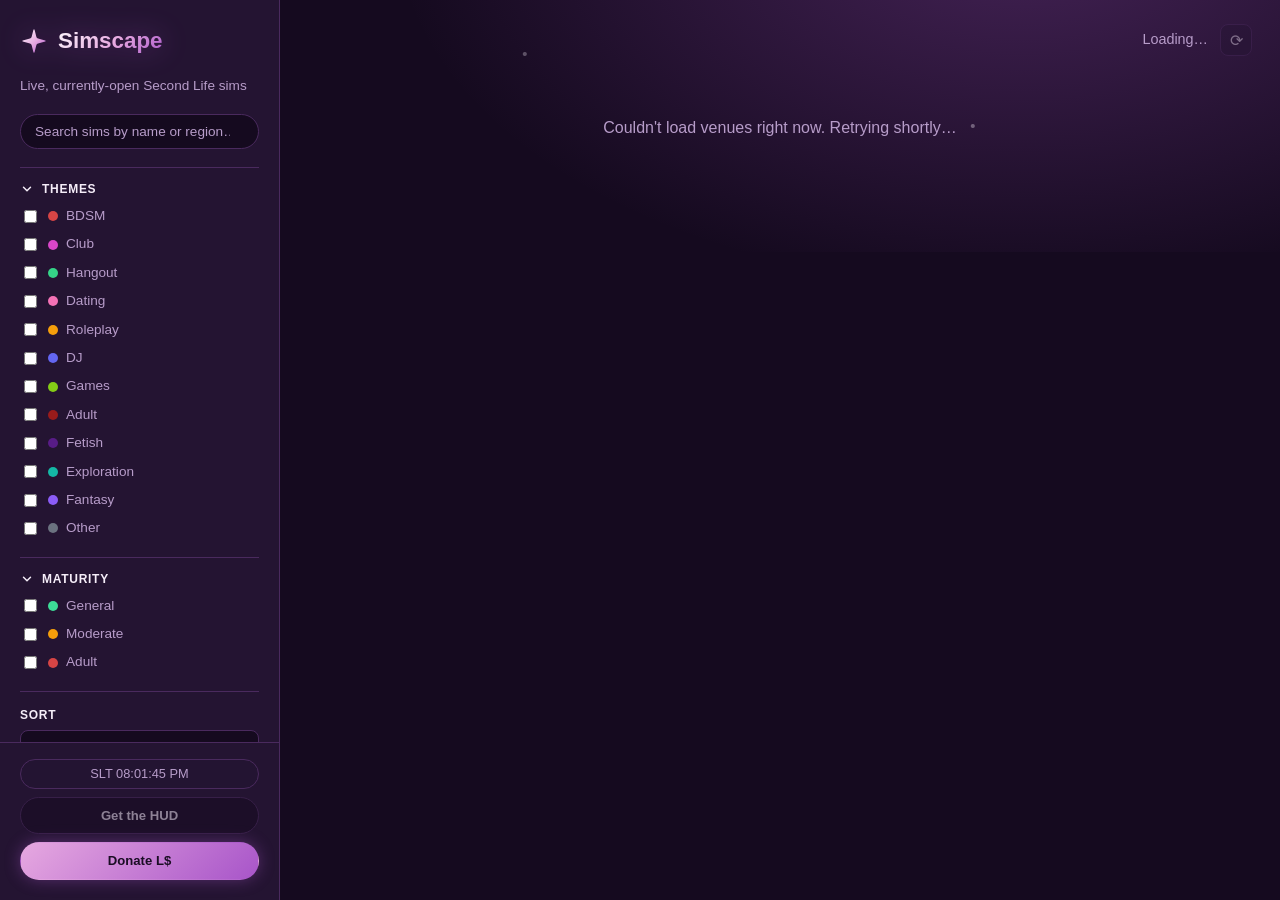
<file: docs/index.html>
<!doctype html>
<html lang="en">
<head>
  <meta charset="utf-8">
  <meta name="viewport" content="width=device-width, initial-scale=1">
  <title>Simscape — Live Second Life Sims</title>
  <link rel="icon" type="image/svg+xml" href="assets/favicon.svg">
  <link rel="stylesheet" href="styles.css">
</head>
<body>
  <div class="app-shell">
    <aside class="sidebar">
      <div class="sidebar-scroll">
        <a class="brand" href="./">
          <img src="assets/logo.svg" alt="" class="brand-mark">
          <span>Simscape</span>
        </a>
        <p class="tagline">Live, currently-open Second Life sims</p>

        <input type="search" id="search-input" class="search-input"
               placeholder="Search sims by name or region…" aria-label="Search sims">

        <div class="filter-group">
          <button type="button" class="filter-group-toggle" aria-expanded="true" data-target="themes-filter-list">
            <svg class="chevron-icon" width="14" height="14" viewBox="0 0 24 24" fill="none"
                 stroke="currentColor" stroke-width="2.5" stroke-linecap="round" stroke-linejoin="round" aria-hidden="true">
              <polyline points="6 9 12 15 18 9"></polyline>
            </svg>
            <span>Themes</span>
          </button>
          <div class="filter-group-list" id="themes-filter-list" role="group" aria-label="Filter by theme">
            <!-- checkboxes injected by app.js from THEMES, kept in sync with lsl/shared_reference/themes.md -->
          </div>
        </div>

        <div class="filter-group">
          <button type="button" class="filter-group-toggle" aria-expanded="true" data-target="maturity-filter-list">
            <svg class="chevron-icon" width="14" height="14" viewBox="0 0 24 24" fill="none"
                 stroke="currentColor" stroke-width="2.5" stroke-linecap="round" stroke-linejoin="round" aria-hidden="true">
              <polyline points="6 9 12 15 18 9"></polyline>
            </svg>
            <span>Maturity</span>
          </button>
          <div class="filter-group-list" id="maturity-filter-list" role="group" aria-label="Filter by maturity rating">
            <!-- checkboxes injected by app.js from MATURITIES -->
          </div>
        </div>

        <label class="sort-field">
          <span class="sort-label">Sort</span>
          <select id="sort-select" class="sort-select">
            <option value="population_desc">Population (high–low)</option>
            <option value="population_asc">Population (low–high)</option>
            <option value="name_asc">Name (A–Z)</option>
            <option value="theme_asc">Theme (A–Z)</option>
          </select>
        </label>
      </div>

      <div class="sidebar-footer">
        <span class="slt-clock" id="slt-clock" title="Second Life Time (Pacific)"></span>
        <a id="hud-btn" class="sidebar-link" target="_blank" rel="noopener">Get the HUD</a>
        <a class="sidebar-link sidebar-link-accent" target="_blank" rel="noopener"
           href="https://my.secondlife.com/raypetal#about_tab">Donate L$</a>
      </div>
    </aside>

    <main class="main-content">
      <div class="main-topbar">
        <span id="venue-count">Loading…</span>
        <button id="refresh-btn" class="refresh-btn" type="button" title="Refresh now">⟳</button>
      </div>

      <p id="status-message" class="status-message" hidden></p>

      <section id="venue-grid" class="venue-grid" aria-live="polite" hidden></section>

      <nav class="pagination" id="pagination" aria-label="Pagination" hidden>
        <button id="page-prev" class="page-btn" type="button">← Prev</button>
        <span id="page-indicator" class="page-indicator"></span>
        <button id="page-next" class="page-btn" type="button">Next →</button>
      </nav>
    </main>
  </div>

  <template id="venue-card-template">
    <article class="venue-card">
      <div class="venue-photo-wrap">
        <img class="venue-photo" alt="" loading="lazy" hidden>
        <span class="maturity-badge"></span>
      </div>
      <div class="venue-card-top">
        <h2 class="venue-name"></h2>
        <div class="theme-badges"></div>
      </div>
      <div class="venue-card-bottom">
        <span class="population" title="Current population">
          <span class="population-dot" aria-hidden="true"></span>
          <span class="population-count"></span>
        </span>
        <span class="region-name"></span>
      </div>
      <div class="venue-card-actions">
        <a class="teleport-link" target="_blank" rel="noopener">Open SLURL ↗</a>
        <button class="report-link" type="button">
          <svg class="report-icon" width="12" height="12" viewBox="0 0 24 24" fill="none"
               stroke="currentColor" stroke-width="2.5" stroke-linecap="round" stroke-linejoin="round" aria-hidden="true">
            <circle cx="12" cy="12" r="10"></circle>
            <line x1="12" y1="8" x2="12" y2="12"></line>
            <line x1="12" y1="16" x2="12.01" y2="16"></line>
          </svg>
          Report
        </button>
      </div>
    </article>
  </template>

  <dialog id="report-dialog" class="report-dialog">
    <form id="report-form" method="dialog" class="admin-form">
      <h2>Report <span id="report-venue-name"></span></h2>
      <div id="report-fields">
        <label>Reason
          <select id="report-reason" required>
            <option value="Misleading theme/info">Misleading theme/info</option>
            <option value="Inactive/Not actually open">Inactive/Not actually open</option>
            <option value="Inappropriate content">Inappropriate content</option>
            <option value="Spam/Fake listing">Spam/Fake listing</option>
            <option value="Other">Other</option>
          </select>
        </label>
        <label>Details <span class="admin-optional">(optional)</span>
          <textarea id="report-details" maxlength="500" rows="3"></textarea>
        </label>
        <label>Your name <span class="admin-optional">(optional)</span>
          <input type="text" id="report-reporter-name" maxlength="64">
        </label>
      </div>
      <p id="report-error" class="admin-error" hidden></p>
      <p id="report-success" class="admin-hint" hidden>Thanks — this report has been sent to the admins.</p>
      <div id="report-actions" class="report-dialog-actions">
        <button type="button" id="report-cancel-btn" class="btn">Cancel</button>
        <button type="submit" id="report-submit-btn" class="btn btn-accent">Submit Report</button>
      </div>
    </form>
  </dialog>

  <dialog id="venue-detail-dialog" class="venue-detail-dialog">
    <button type="button" id="vd-close-btn" class="venue-detail-close" aria-label="Close">✕</button>
    <div class="venue-detail-photo-wrap" id="vd-photo-wrap">
      <img class="venue-detail-photo" id="vd-photo" alt="" hidden>
      <span class="maturity-badge" id="vd-maturity-badge"></span>
    </div>
    <div class="venue-detail-body">
      <div class="venue-detail-top">
        <h2 id="vd-name"></h2>
        <div class="theme-badges" id="vd-themes"></div>
      </div>
      <dl class="venue-detail-list">
        <div class="venue-detail-row"><dt>Population</dt><dd id="vd-population"></dd></div>
        <div class="venue-detail-row"><dt>Region</dt><dd id="vd-region"></dd></div>
        <div class="venue-detail-row"><dt>Maturity</dt><dd id="vd-maturity"></dd></div>
        <div class="venue-detail-row"><dt>Published</dt><dd id="vd-published"></dd></div>
        <div class="venue-detail-row"><dt>Closes</dt><dd id="vd-expires"></dd></div>
      </dl>
      <a id="vd-teleport-link" class="btn btn-accent venue-detail-teleport" target="_blank" rel="noopener">Open SLURL ↗</a>
    </div>
  </dialog>

  <script src="config.js"></script>
  <script src="app.js"></script>
</body>
</html>
</file>
<file: docs/styles.css>
/* Palette sampled from the Ray's Den store branding
   (Store Images/rays_den_store_banner.png, StoreFront.png) — deep purple/near-black
   base, magenta-purple accent, pink-white gradient for the wordmark. */
:root {
  --bg: #150a1f;
  --bg-elevated: #241432;
  --bg-elevated-2: #2e1a40;
  --border: #4a2a5e;
  --text: #f5edf8;
  --text-muted: #b79cc9;
  --accent: #a855c9;
  --accent-pink: #e6a8e0;
  --on-accent: #1a0d24;
  --good: #3ddc97;
  /* Own token, not the BDSM theme color reused by coincidence — error/report
     styling shouldn't shift if that theme's color is ever retuned, or vice versa. */
  --danger: #ef4444;

  --theme-bdsm: #d64545;
  --theme-club: #d946c9;
  --theme-hangout: #35d488;
  --theme-dating: #f472b6;
  --theme-roleplay: #f59e0b;
  --theme-dj: #6366f1;
  --theme-games: #84cc16;
  --theme-adult: #991b1b;
  --theme-fetish: #581c87;
  --theme-exploration: #14b8a6;
  --theme-fantasy: #8b5cf6;
  --theme-other: #6b7280;
  --theme-fallback: #a996b8;

  --maturity-general: #3ddc97;
  --maturity-moderate: #f59e0b;
  --maturity-adult: #d64545;

  --sidebar-width: 280px;
}

* { box-sizing: border-box; }

/* Themed scrollbars everywhere a scrollbar can appear — the sidebar's own
   vertical overflow (left), the page/main-content scroll (right), and the
   category rows' horizontal scroll all pick this up from one place. Firefox's
   scrollbar-color/-width are inherited, so setting them once on :root cascades;
   Webkit's ::-webkit-scrollbar pseudo-element needs the universal selector
   since it doesn't inherit the same way. */
:root {
  scrollbar-width: thin;
  scrollbar-color: var(--border) var(--bg);
}

*::-webkit-scrollbar { width: 10px; height: 10px; }
*::-webkit-scrollbar-track { background: var(--bg); }
*::-webkit-scrollbar-thumb {
  background: var(--border);
  border-radius: 999px;
  border: 2px solid var(--bg);
  background-clip: padding-box;
}
*::-webkit-scrollbar-thumb:hover { background: var(--accent); }

body {
  margin: 0;
  background: var(--bg);
  color: var(--text);
  font-family: -apple-system, BlinkMacSystemFont, "Segoe UI", Roboto, Helvetica, Arial, sans-serif;
  line-height: 1.5;
  -webkit-font-smoothing: antialiased;
  -moz-osx-font-smoothing: grayscale;
}

/* One consistent, on-brand focus ring for every interactive element, replacing
   the browser's default (usually a blue outline that clashes with this palette
   and is easy to miss against a dark background). :focus-visible skips it for
   mouse clicks and only shows it for keyboard/assistive-tech navigation. */
a:focus-visible,
button:focus-visible,
input:focus-visible,
select:focus-visible,
textarea:focus-visible {
  outline: 2px solid var(--accent-pink);
  outline-offset: 2px;
}

/* ---- App shell: fixed left sidebar + scrolling main content ------------- */

.app-shell {
  display: flex;
  align-items: flex-start;
  min-height: 100vh;
}

.sidebar {
  flex: 0 0 var(--sidebar-width);
  width: var(--sidebar-width);
  position: sticky;
  top: 0;
  height: 100vh;
  display: flex;
  flex-direction: column;
  background: var(--bg-elevated);
  border-right: 1px solid var(--border);
  overflow: hidden;
}

.sidebar-scroll {
  /* flex + min-height: 0 — without this a flex child defaults to min-height:auto
     and grows to fit ALL its content instead of being constrained to the space
     above .sidebar-footer, so overflowing content would get silently clipped by
     .sidebar's overflow:hidden instead of becoming scrollable here. */
  flex: 1 1 0%;
  min-height: 0;
  overflow-y: auto;
  padding: 24px 20px 16px;
  display: flex;
  flex-direction: column;
  gap: 18px;
}

.main-content {
  flex: 1;
  min-width: 0;
  padding: 24px 28px 56px;
  /* Small star-like dots + two soft accent glows, same technique the old
     site-header used — background-attachment: fixed keeps them pinned to the
     viewport as an ambient backdrop instead of scrolling away with the content. */
  background:
    radial-gradient(circle at 8% 10%, rgba(245,237,248,0.4) 0 2px, transparent 3px),
    radial-gradient(circle at 24% 32%, rgba(230,168,224,0.32) 0 1.5px, transparent 2.5px),
    radial-gradient(circle at 41% 6%, rgba(245,237,248,0.3) 0 1.5px, transparent 2.5px),
    radial-gradient(circle at 58% 48%, rgba(230,168,224,0.3) 0 2px, transparent 3px),
    radial-gradient(circle at 76% 14%, rgba(245,237,248,0.35) 0 1.5px, transparent 2.5px),
    radial-gradient(circle at 90% 60%, rgba(230,168,224,0.28) 0 1.5px, transparent 2.5px),
    radial-gradient(circle at 14% 78%, rgba(245,237,248,0.25) 0 1.5px, transparent 2.5px),
    radial-gradient(circle at 67% 85%, rgba(230,168,224,0.25) 0 2px, transparent 3px),
    radial-gradient(circle at 95% 92%, rgba(245,237,248,0.22) 0 1.5px, transparent 2.5px),
    radial-gradient(ellipse 900px 520px at 80% -8%, rgba(168,85,201,0.32), transparent 70%),
    radial-gradient(ellipse 760px 460px at 5% 105%, rgba(168,85,201,0.22), transparent 70%),
    var(--bg);
  background-attachment: fixed;
}

.main-topbar {
  display: flex;
  align-items: center;
  justify-content: flex-end;
  gap: 12px;
  color: var(--text-muted);
  font-size: 0.9rem;
  margin-bottom: 20px;
}

@media (max-width: 860px) {
  .app-shell { flex-direction: column; }

  .sidebar {
    position: static;
    width: 100%;
    height: auto;
    border-right: none;
    border-bottom: 1px solid var(--border);
  }

  .sidebar-scroll { overflow-y: visible; }

  .main-content { padding: 20px 16px 48px; }
}

.brand {
  display: flex;
  align-items: center;
  gap: 10px;
  font-size: 1.4rem;
  font-weight: 800;
  text-decoration: none;
  filter: drop-shadow(0 0 14px rgba(168,85,201,0.45));
}

.brand span {
  background: linear-gradient(135deg, #fdfcfd, var(--accent-pink) 55%, var(--accent));
  -webkit-background-clip: text;
  background-clip: text;
  color: transparent;
}

.brand-mark { width: 28px; height: 28px; }

.tagline {
  margin: 0;
  color: var(--text-muted);
  font-size: 0.85rem;
}

.slt-clock {
  font-variant-numeric: tabular-nums;
  font-size: 0.8rem;
  color: var(--text-muted);
  border: 1px solid var(--border);
  border-radius: 999px;
  padding: 4px 12px;
  background: rgba(36, 20, 50, 0.6);
  text-align: center;
}

/* ---- Sidebar: search, filter groups, sort -------------------------------- */

.search-input {
  width: 100%;
  background: var(--bg);
  border: 1px solid var(--border);
  border-radius: 999px;
  padding: 9px 14px;
  color: var(--text);
  font-size: 0.85rem;
  font-family: inherit;
  transition: border-color 0.15s ease;
}

.search-input::placeholder { color: var(--text-muted); }

.search-input:hover { border-color: var(--accent); }

.filter-group {
  border-top: 1px solid var(--border);
  padding-top: 14px;
}

.filter-group-toggle {
  display: flex;
  align-items: center;
  gap: 8px;
  width: 100%;
  background: none;
  border: none;
  color: var(--text);
  font-size: 0.75rem;
  font-weight: 700;
  text-transform: uppercase;
  letter-spacing: 0.06em;
  cursor: pointer;
  padding: 0 0 10px;
}

.chevron-icon {
  flex-shrink: 0;
  transition: transform 0.15s ease;
}

.filter-group-toggle.is-collapsed .chevron-icon { transform: rotate(-90deg); }

.filter-group-list {
  display: flex;
  flex-direction: column;
  gap: 8px;
}

.filter-group-list.is-collapsed { display: none; }

.filter-checkbox {
  display: flex;
  align-items: center;
  gap: 8px;
  font-size: 0.85rem;
  color: var(--text-muted);
  cursor: pointer;
}

.filter-checkbox:hover { color: var(--text); }

.filter-checkbox input {
  accent-color: var(--accent);
  cursor: pointer;
}

.filter-checkbox-swatch {
  width: 10px;
  height: 10px;
  border-radius: 50%;
  flex-shrink: 0;
  background: var(--theme-fallback);
}

.filter-checkbox-swatch[data-theme="BDSM"] { background: var(--theme-bdsm); }
.filter-checkbox-swatch[data-theme="Club"] { background: var(--theme-club); }
.filter-checkbox-swatch[data-theme="Hangout"] { background: var(--theme-hangout); }
.filter-checkbox-swatch[data-theme="Dating"] { background: var(--theme-dating); }
.filter-checkbox-swatch[data-theme="Roleplay"] { background: var(--theme-roleplay); }
.filter-checkbox-swatch[data-theme="DJ"] { background: var(--theme-dj); }
.filter-checkbox-swatch[data-theme="Games"] { background: var(--theme-games); }
.filter-checkbox-swatch[data-theme="Adult"] { background: var(--theme-adult); }
.filter-checkbox-swatch[data-theme="Fetish"] { background: var(--theme-fetish); }
.filter-checkbox-swatch[data-theme="Exploration"] { background: var(--theme-exploration); }
.filter-checkbox-swatch[data-theme="Fantasy"] { background: var(--theme-fantasy); }
.filter-checkbox-swatch[data-theme="Other"] { background: var(--theme-other); }

.filter-checkbox-swatch[data-maturity="General"] { background: var(--maturity-general); }
.filter-checkbox-swatch[data-maturity="Moderate"] { background: var(--maturity-moderate); }
.filter-checkbox-swatch[data-maturity="Adult"] { background: var(--maturity-adult); }

.sort-field {
  display: flex;
  flex-direction: column;
  gap: 6px;
  border-top: 1px solid var(--border);
  padding-top: 14px;
}

.sort-label {
  font-size: 0.75rem;
  font-weight: 700;
  text-transform: uppercase;
  letter-spacing: 0.06em;
  color: var(--text);
}

.sort-select {
  background: var(--bg);
  border: 1px solid var(--border);
  color: var(--text);
  border-radius: 8px;
  padding: 7px 10px;
  font-size: 0.85rem;
  cursor: pointer;
  transition: border-color 0.15s ease;
}

.sort-select:hover { border-color: var(--accent); }

/* ---- Sidebar footer: clock + external links, pinned to the bottom ------- */

.sidebar-footer {
  flex-shrink: 0;
  display: flex;
  flex-direction: column;
  gap: 8px;
  padding: 16px 20px 20px;
  border-top: 1px solid var(--border);
}

.sidebar-link {
  display: flex;
  align-items: center;
  justify-content: center;
  border: 1px solid var(--border);
  border-radius: 999px;
  padding: 8px 14px;
  font-size: 0.82rem;
  font-weight: 600;
  color: var(--text);
  text-decoration: none;
  background: var(--bg);
  transition: border-color 0.15s ease, color 0.15s ease, opacity 0.15s ease;
}

.sidebar-link:hover { border-color: var(--accent); color: var(--accent-pink); }

.sidebar-link-accent {
  background: linear-gradient(135deg, var(--accent-pink), var(--accent));
  border-color: transparent;
  color: var(--on-accent);
  box-shadow: 0 0 16px rgba(168,85,201,0.4);
}

.sidebar-link-accent:hover { color: var(--on-accent); opacity: 0.9; }

.sidebar-link.is-disabled {
  opacity: 0.5;
  cursor: default;
  pointer-events: none;
}

/* ---- Main content: count/refresh bar, status, pagination ---------------- */

.refresh-btn {
  background: var(--bg-elevated);
  border: 1px solid var(--border);
  color: var(--text);
  border-radius: 8px;
  width: 32px;
  height: 32px;
  font-size: 1rem;
  cursor: pointer;
  transition: border-color 0.15s ease, color 0.15s ease, transform 0.15s ease;
}

.refresh-btn:active { transform: rotate(180deg); }

.refresh-btn:hover { border-color: var(--accent); color: var(--accent-pink); }

.refresh-btn:disabled {
  opacity: 0.4;
  cursor: default;
  pointer-events: none;
}

/* :not([hidden]) — an author rule setting `display` beats the browser's
   default [hidden] { display: none } rule regardless of selector specificity
   (origin precedence is checked before specificity), so this must be scoped
   or the hidden attribute toggling in app.js/admin.js silently does nothing. */
.pagination:not([hidden]) {
  display: flex;
  align-items: center;
  justify-content: center;
  gap: 16px;
  padding: 8px 0 40px;
}

.page-btn {
  background: var(--bg-elevated);
  border: 1px solid var(--border);
  color: var(--text);
  border-radius: 8px;
  padding: 8px 16px;
  font-size: 0.85rem;
  font-weight: 600;
  cursor: pointer;
  transition: border-color 0.15s ease, color 0.15s ease, opacity 0.15s ease;
}

.page-btn:hover:not(:disabled) { border-color: var(--accent); color: var(--accent-pink); }

.page-btn:disabled {
  opacity: 0.4;
  cursor: default;
}

.page-indicator {
  color: var(--text-muted);
  font-size: 0.85rem;
}

.status-message {
  color: var(--text-muted);
  padding: 40px 0;
  text-align: center;
}

/* ---- Venue cards, paginated grid ----------------------------------------- */

.venue-grid:not([hidden]) {
  display: grid;
  grid-template-columns: repeat(auto-fill, minmax(260px, 1fr));
  gap: 16px;
  padding-bottom: 48px;
}

.venue-card {
  background: var(--bg-elevated);
  border: 1px solid var(--border);
  border-radius: 14px;
  overflow: hidden;
  display: flex;
  flex-direction: column;
  gap: 12px;
  text-decoration: none;
  box-shadow: 0 4px 14px rgba(10, 4, 16, 0.35);
  transition: border-color 0.15s ease, transform 0.15s ease, box-shadow 0.15s ease;
  cursor: pointer;
}

.venue-card:hover {
  border-color: var(--accent);
  transform: translateY(-2px);
  box-shadow: 0 10px 28px rgba(168, 85, 201, 0.25);
}

.venue-photo-wrap {
  position: relative;
  aspect-ratio: 16 / 9;
  background: linear-gradient(135deg, var(--theme-fallback), var(--bg-elevated));
}

.venue-photo-wrap[data-theme="BDSM"] { background: linear-gradient(135deg, var(--theme-bdsm), var(--bg-elevated)); }
.venue-photo-wrap[data-theme="Club"] { background: linear-gradient(135deg, var(--theme-club), var(--bg-elevated)); }
.venue-photo-wrap[data-theme="Hangout"] { background: linear-gradient(135deg, var(--theme-hangout), var(--bg-elevated)); }
.venue-photo-wrap[data-theme="Dating"] { background: linear-gradient(135deg, var(--theme-dating), var(--bg-elevated)); }
.venue-photo-wrap[data-theme="Roleplay"] { background: linear-gradient(135deg, var(--theme-roleplay), var(--bg-elevated)); }
.venue-photo-wrap[data-theme="DJ"] { background: linear-gradient(135deg, var(--theme-dj), var(--bg-elevated)); }
.venue-photo-wrap[data-theme="Games"] { background: linear-gradient(135deg, var(--theme-games), var(--bg-elevated)); }
.venue-photo-wrap[data-theme="Adult"] { background: linear-gradient(135deg, var(--theme-adult), var(--bg-elevated)); }
.venue-photo-wrap[data-theme="Fetish"] { background: linear-gradient(135deg, var(--theme-fetish), var(--bg-elevated)); }
.venue-photo-wrap[data-theme="Exploration"] { background: linear-gradient(135deg, var(--theme-exploration), var(--bg-elevated)); }
.venue-photo-wrap[data-theme="Fantasy"] { background: linear-gradient(135deg, var(--theme-fantasy), var(--bg-elevated)); }
.venue-photo-wrap[data-theme="Other"] { background: linear-gradient(135deg, var(--theme-other), var(--bg-elevated)); }

.venue-photo {
  position: absolute;
  inset: 0;
  width: 100%;
  height: 100%;
  object-fit: cover;
}

.maturity-badge {
  position: absolute;
  top: 10px;
  left: 10px;
  z-index: 1;
  font-size: 0.68rem;
  font-weight: 700;
  text-transform: uppercase;
  letter-spacing: 0.03em;
  padding: 3px 9px;
  border-radius: 999px;
  color: #fff;
  background: var(--maturity-general);
  box-shadow: 0 2px 8px rgba(10, 4, 16, 0.5);
}

.maturity-badge[data-maturity="Moderate"] { background: var(--maturity-moderate); }
.maturity-badge[data-maturity="Adult"] { background: var(--maturity-adult); }

.venue-card-top {
  display: flex;
  flex-direction: column;
  gap: 8px;
  padding: 0 16px;
}

.venue-name {
  margin: 0;
  font-size: 1.05rem;
  font-weight: 600;
  line-height: 1.3;
  overflow-wrap: anywhere; /* long venue names (up to 64 chars) can't push badges off-card */
}

.theme-badges {
  flex-shrink: 0;
  display: flex;
  flex-wrap: wrap;
  justify-content: flex-start;
  gap: 4px;
}

.theme-badge {
  font-size: 0.72rem;
  font-weight: 700;
  text-transform: uppercase;
  letter-spacing: 0.02em;
  padding: 4px 9px;
  border-radius: 999px;
  color: var(--on-accent);
  background: var(--theme-fallback);
}

.theme-badge[data-theme="BDSM"] { background: var(--theme-bdsm); color: #fff; }
.theme-badge[data-theme="Club"] { background: var(--theme-club); color: #fff; }
.theme-badge[data-theme="Hangout"] { background: var(--theme-hangout); }
.theme-badge[data-theme="Dating"] { background: var(--theme-dating); }
.theme-badge[data-theme="Roleplay"] { background: var(--theme-roleplay); }
.theme-badge[data-theme="DJ"] { background: var(--theme-dj); color: #fff; }
.theme-badge[data-theme="Games"] { background: var(--theme-games); }
.theme-badge[data-theme="Adult"] { background: var(--theme-adult); color: #fff; }
.theme-badge[data-theme="Fetish"] { background: var(--theme-fetish); color: #fff; }
.theme-badge[data-theme="Exploration"] { background: var(--theme-exploration); color: #fff; }
.theme-badge[data-theme="Fantasy"] { background: var(--theme-fantasy); color: #fff; }
.theme-badge[data-theme="Other"] { background: var(--theme-other); color: #fff; }

.venue-card-bottom {
  display: flex;
  justify-content: space-between;
  align-items: center;
  font-size: 0.85rem;
  color: var(--text-muted);
  padding: 0 16px;
}

.population {
  display: flex;
  align-items: center;
  gap: 6px;
  color: var(--text);
  font-weight: 600;
}

.population-dot {
  width: 8px;
  height: 8px;
  border-radius: 50%;
  background: var(--good);
  display: inline-block;
}

.region-name {
  min-width: 0;
  overflow: hidden;
  text-overflow: ellipsis;
  white-space: nowrap;
}

.venue-card-actions {
  display: flex;
  justify-content: space-between;
  align-items: center;
  padding: 0 16px 16px;
}

.teleport-link {
  color: var(--accent-pink);
  text-decoration: none;
  font-size: 0.85rem;
  font-weight: 600;
}

.teleport-link:hover { text-decoration: underline; }

.report-link {
  display: inline-flex;
  align-items: center;
  gap: 5px;
  background: none;
  border: 1px solid var(--danger);
  border-radius: 999px;
  color: var(--danger);
  font-size: 0.78rem;
  font-weight: 600;
  padding: 4px 10px 4px 8px;
  cursor: pointer;
  transition: background-color 0.15s ease, color 0.15s ease;
}

.report-link:hover { background: var(--danger); color: #fff; }

.report-icon { flex-shrink: 0; }

/* ---- Shared form/button primitives (used by the report dialog here and by
   admin.css on the admin board) ---------------------------------------- */

.admin-hint {
  color: var(--text-muted);
  font-size: 0.85rem;
  margin: 4px 0 12px;
}

.admin-optional {
  color: var(--text-muted);
  font-weight: 400;
}

.admin-error {
  color: var(--danger);
  font-size: 0.85rem;
  margin-top: 8px;
}

.admin-form {
  display: flex;
  flex-direction: column;
  gap: 12px;
}

.admin-form label {
  display: flex;
  flex-direction: column;
  gap: 4px;
  font-size: 0.85rem;
  color: var(--text-muted);
}

.admin-form input,
.admin-form select,
.admin-form textarea {
  background: var(--bg);
  border: 1px solid var(--border);
  border-radius: 8px;
  padding: 8px 10px;
  color: var(--text);
  font-size: 0.9rem;
  font-family: inherit;
  resize: vertical;
}

.btn {
  border-radius: 999px;
  padding: 9px 18px;
  font-size: 0.85rem;
  font-weight: 600;
  cursor: pointer;
  background: var(--bg-elevated-2);
  color: var(--text);
  border: 1px solid var(--border);
}

.btn:hover { border-color: var(--accent); color: var(--accent-pink); }

.btn-accent {
  background: linear-gradient(135deg, var(--accent-pink), var(--accent));
  color: var(--on-accent);
  border-color: transparent;
}

.btn-accent:hover { color: var(--on-accent); opacity: 0.9; }

.btn-small {
  padding: 5px 12px;
  font-size: 0.78rem;
  margin: 2px 4px 2px 0;
}

/* ---- Report dialog ----------------------------------------------------- */

.report-dialog {
  background: var(--bg-elevated);
  color: var(--text);
  border: 1px solid var(--border);
  border-radius: 14px;
  padding: 24px;
  max-width: 420px;
  width: calc(100% - 40px);
}

.report-dialog::backdrop {
  background: rgba(10, 4, 16, 0.7);
}

.report-dialog h2 {
  margin: 0 0 4px;
  font-size: 1.1rem;
}

/* :not([hidden]) on both — app.js toggles #report-fields/#report-actions via
   the hidden attribute after a successful submit; an unscoped display rule
   here would silently defeat that (see the .pagination comment above for why). */
#report-fields:not([hidden]) {
  display: flex;
  flex-direction: column;
  gap: 12px;
}

.report-dialog-actions:not([hidden]) {
  display: flex;
  justify-content: flex-end;
  gap: 10px;
  margin-top: 4px;
}

/* ---- Venue detail dialog ------------------------------------------------ */

.venue-detail-dialog {
  background: var(--bg-elevated);
  color: var(--text);
  border: 1px solid var(--border);
  border-radius: 14px;
  padding: 0;
  max-width: 480px;
  width: calc(100% - 40px);
  overflow: hidden;
}

.venue-detail-dialog::backdrop {
  background: rgba(10, 4, 16, 0.7);
}

.venue-detail-close {
  position: absolute;
  top: 12px;
  right: 12px;
  z-index: 2;
  width: 30px;
  height: 30px;
  border-radius: 50%;
  border: none;
  background: rgba(10, 4, 16, 0.55);
  color: #fff;
  font-size: 0.9rem;
  cursor: pointer;
  display: flex;
  align-items: center;
  justify-content: center;
  transition: background-color 0.15s ease;
}

.venue-detail-close:hover { background: rgba(10, 4, 16, 0.8); }

.venue-detail-photo-wrap {
  position: relative;
  aspect-ratio: 16 / 9;
  background: linear-gradient(135deg, var(--theme-fallback), var(--bg-elevated));
}

.venue-detail-photo-wrap[data-theme="BDSM"] { background: linear-gradient(135deg, var(--theme-bdsm), var(--bg-elevated)); }
.venue-detail-photo-wrap[data-theme="Club"] { background: linear-gradient(135deg, var(--theme-club), var(--bg-elevated)); }
.venue-detail-photo-wrap[data-theme="Hangout"] { background: linear-gradient(135deg, var(--theme-hangout), var(--bg-elevated)); }
.venue-detail-photo-wrap[data-theme="Dating"] { background: linear-gradient(135deg, var(--theme-dating), var(--bg-elevated)); }
.venue-detail-photo-wrap[data-theme="Roleplay"] { background: linear-gradient(135deg, var(--theme-roleplay), var(--bg-elevated)); }
.venue-detail-photo-wrap[data-theme="DJ"] { background: linear-gradient(135deg, var(--theme-dj), var(--bg-elevated)); }
.venue-detail-photo-wrap[data-theme="Games"] { background: linear-gradient(135deg, var(--theme-games), var(--bg-elevated)); }
.venue-detail-photo-wrap[data-theme="Adult"] { background: linear-gradient(135deg, var(--theme-adult), var(--bg-elevated)); }
.venue-detail-photo-wrap[data-theme="Fetish"] { background: linear-gradient(135deg, var(--theme-fetish), var(--bg-elevated)); }
.venue-detail-photo-wrap[data-theme="Exploration"] { background: linear-gradient(135deg, var(--theme-exploration), var(--bg-elevated)); }
.venue-detail-photo-wrap[data-theme="Fantasy"] { background: linear-gradient(135deg, var(--theme-fantasy), var(--bg-elevated)); }
.venue-detail-photo-wrap[data-theme="Other"] { background: linear-gradient(135deg, var(--theme-other), var(--bg-elevated)); }

.venue-detail-photo {
  position: absolute;
  inset: 0;
  width: 100%;
  height: 100%;
  object-fit: cover;
}

.venue-detail-body {
  padding: 20px 24px 24px;
  display: flex;
  flex-direction: column;
  gap: 16px;
}

.venue-detail-top {
  display: flex;
  justify-content: space-between;
  align-items: flex-start;
  gap: 10px;
}

.venue-detail-top h2 {
  margin: 0;
  font-size: 1.25rem;
  line-height: 1.3;
  overflow-wrap: anywhere;
}

.venue-detail-list {
  margin: 0;
  display: flex;
  flex-direction: column;
  gap: 8px;
}

.venue-detail-row {
  display: flex;
  justify-content: space-between;
  gap: 12px;
  font-size: 0.88rem;
  padding-bottom: 8px;
  border-bottom: 1px solid var(--border);
}

.venue-detail-row:last-child { border-bottom: none; padding-bottom: 0; }

.venue-detail-row dt {
  color: var(--text-muted);
}

.venue-detail-row dd {
  margin: 0;
  font-weight: 600;
  text-align: right;
}

.venue-detail-row dd[data-maturity="General"] { color: var(--maturity-general); }
.venue-detail-row dd[data-maturity="Moderate"] { color: var(--maturity-moderate); }
.venue-detail-row dd[data-maturity="Adult"] { color: var(--maturity-adult); }

.venue-detail-teleport {
  text-align: center;
  text-decoration: none;
}
</file>
